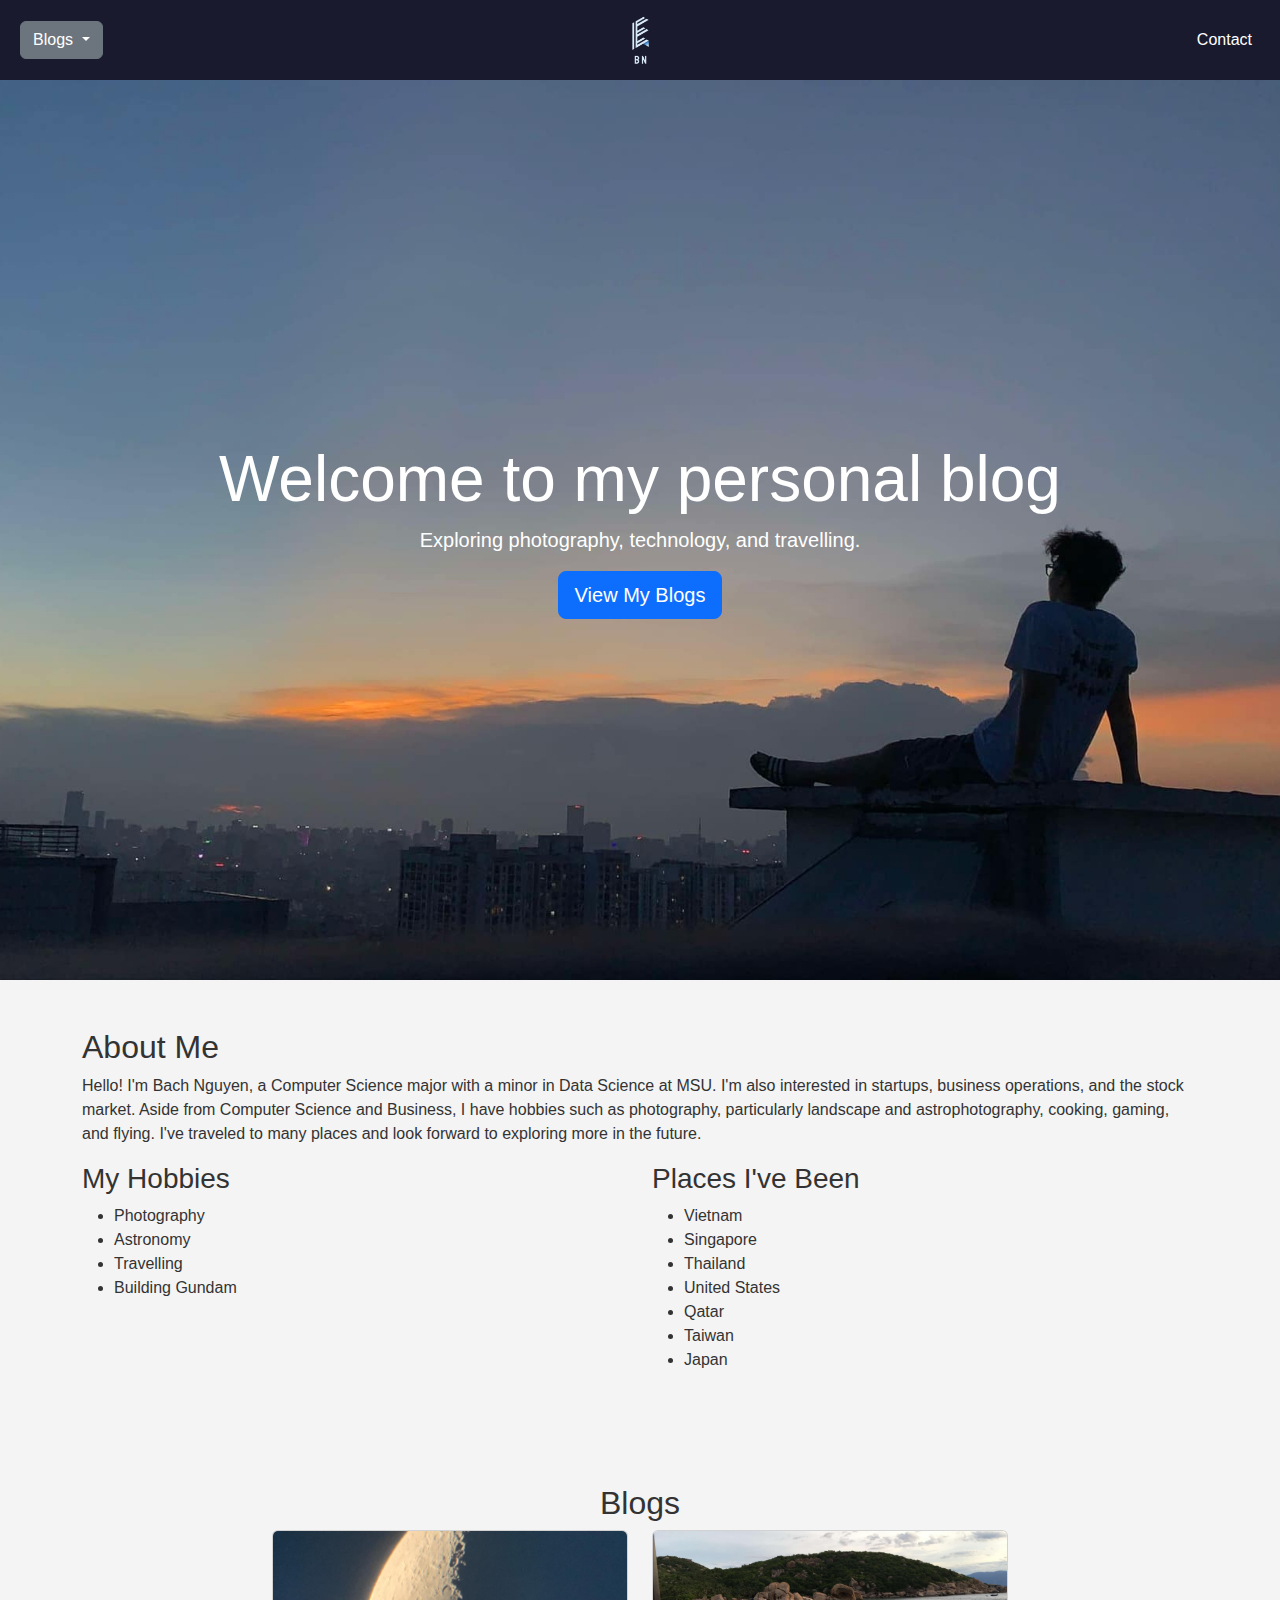
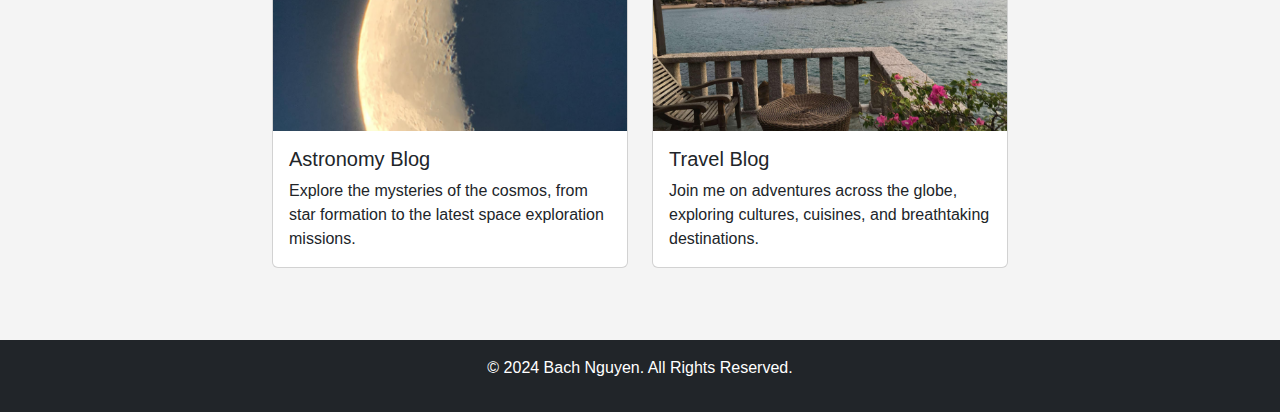
<file: index.html>
<!DOCTYPE html>
<html lang="en">
<head>
    <meta charset="UTF-8">
    <meta name="viewport" content="width=device-width, initial-scale=1.0">
    <title>Bach Nguyen's Blog</title>

    <!-- Bootstrap CSS -->
    <link rel="stylesheet" href="https://cdn.jsdelivr.net/npm/bootstrap@5.3.0/dist/css/bootstrap.min.css">
    
    <!-- Custom Stylesheet -->
    <link rel="stylesheet" href="style.css">
</head>
<body>


    <nav class="navbar navbar-expand-lg custom-navbar sticky-top">
        <div class="container-fluid">
            <div class="dropdown me-auto">
                <button class="btn btn-secondary dropdown-toggle" type="button" data-bs-toggle="dropdown">
                    Blogs
                </button>
                <ul class="dropdown-menu">
                    <li><a class="dropdown-item" href="astronomy_blog.html">Astronomy</a></li>
                    <li><a class="dropdown-item" href="travel_blog.html">Travelling</a></li>
                </ul>
            </div>
    
            <a class="navbar-brand mx-auto" href="index.html">
                <img src="images/logo.png" alt="Logo" style="height: 50px;">
            </a>
    
            <div class="navbar-nav ms-auto">
                <a class="nav-link text-white" href="contact.html">Contact</a>
            </div>
        </div>
    </nav>
    
    

    <!-- Hero Section -->
    <header class="hero-section text-white text-center d-flex align-items-center justify-content-center" style="background: url('images/sunset_sitting.jpeg') no-repeat center center/cover; height: 100vh;">
        <div class="container">
            <h1 class="display-3">Welcome to my personal blog</h1>
            <p class="lead">Exploring photography, technology, and travelling.</p>
            <a href="#portfolio" class="btn btn-primary btn-lg">View My Blogs</a>
        </div>
    </header>
        <!-- About Section -->
        <section id="about" class="container my-5">
            <h2>About Me</h2>
            <p>
                Hello! I'm Bach Nguyen, a Computer Science major with a minor in Data Science at MSU. I'm also interested in startups, business operations, and the stock market. 
                Aside from Computer Science and Business, I have hobbies such as photography, particularly landscape and astrophotography, cooking, gaming, and flying. 
                I've traveled to many places and look forward to exploring more in the future.
            </p>
            
            <div class="row">
                <div class="col-md-6">
                    <h3>My Hobbies</h3>
                    <ul>
                        <li>Photography</li>
                        <li>Astronomy</li>
                        <li>Travelling</li>
                        <li>Building Gundam</li>
                    </ul>
                </div>
                <div class="col-md-6">
                    <h3>Places I've Been</h3>
                    <ul>
                        <li>Vietnam</li>
                        <li>Singapore</li>
                        <li>Thailand</li>
                        <li>United States</li>
                        <li>Qatar</li>
                        <li>Taiwan</li>
                        <li>Japan</li>
                    </ul>
                </div>
            </div>
        </section>

<!-- Portfolio Section -->
<section id="portfolio" class="py-5">
    <div class="container">
        <h2 class="text-center">Blogs</h2>
        <div class="row d-flex justify-content-center">
            <!-- Blog 1: Gundam Blog -->
            <div class="col-lg-4 col-md-6 mb-4">
                <a href="astronomy_blog.html" class="text-decoration-none">
                    <div class="card">
                        <img src="images/moon.jpeg" class="card-img-top" alt="Gundam">
                        <div class="card-body"> 
                            <h5 class="card-title">Astronomy Blog</h5>
                            <p class="card-text">Explore the mysteries of the cosmos, from star formation to the latest space exploration missions.</p>
                        </div>
                    </div>
                </a>
            </div>

            <!-- Blog 2: Travel Blog -->
            <div class="col-lg-4 col-md-6 mb-4">
                <a href="travel_blog.html" class="text-decoration-none">
                    <div class="card">
                        <img src="images/sea.jpeg" class="card-img-top" alt="Travel">
                        <div class="card-body">
                            <h5 class="card-title">Travel Blog</h5>
                            <p class="card-text">Join me on adventures across the globe, exploring cultures, cuisines, and breathtaking destinations.</p>
                        </div>
                    </div>
                </a>
            </div>
        </div>
    </div>
</section>




    <!-- Footer -->
    <footer class="bg-dark text-white text-center py-3">
        <p>© 2024 Bach Nguyen. All Rights Reserved.</p>
    </footer>

    <script src="https://cdn.jsdelivr.net/npm/bootstrap@5.3.0/dist/js/bootstrap.bundle.min.js"></script>

</body>
</html>
</file>
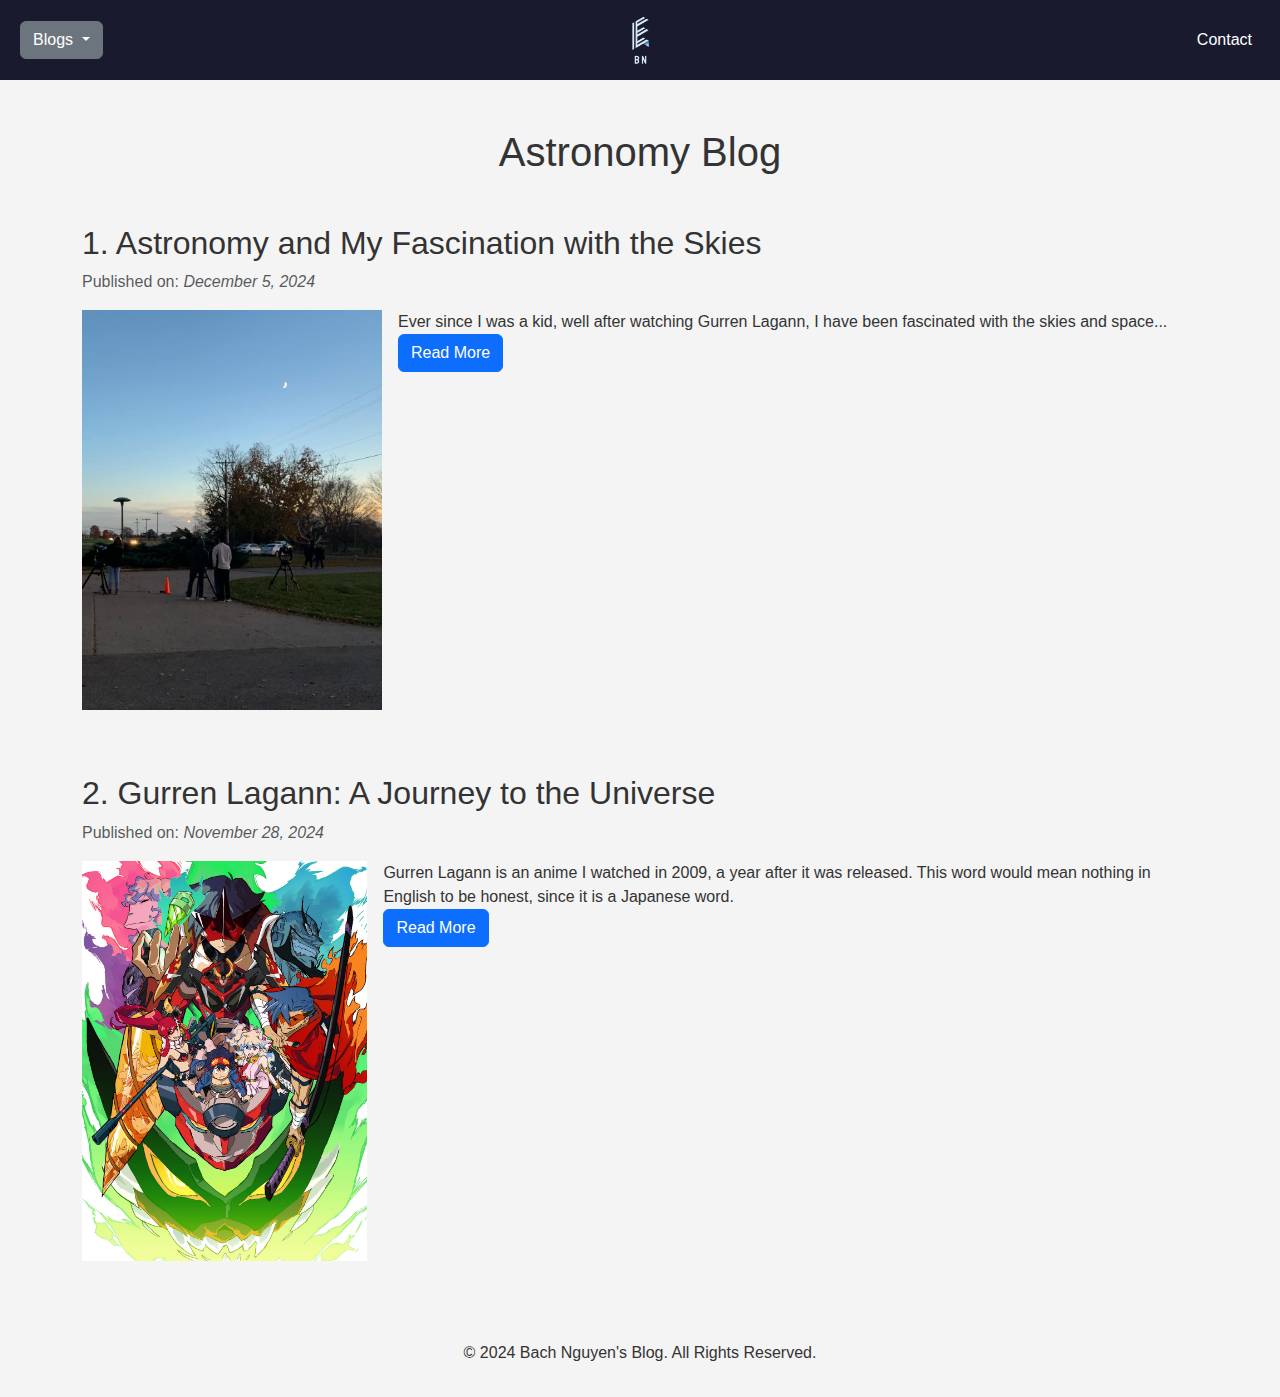
<file: astronomy_blog.html>
<!DOCTYPE html>
<html lang="en">
<head>
    <meta charset="UTF-8">
    <meta name="viewport" content="width=device-width, initial-scale=1.0">
    <title>Astronomy Blog</title>
    
    <!-- Bootstrap CSS -->
    <link rel="stylesheet" href="https://cdn.jsdelivr.net/npm/bootstrap@5.3.0/dist/css/bootstrap.min.css">
    
    <!-- Custom Stylesheet -->
    <link rel="stylesheet" href="style.css">
</head>
<body>

    <nav class="navbar navbar-expand-lg custom-navbar sticky-top">
        <div class="container-fluid">
            <div class="dropdown me-auto">
                <button class="btn btn-secondary dropdown-toggle" type="button" data-bs-toggle="dropdown">
                    Blogs
                </button>
                <ul class="dropdown-menu">
                    <li><a class="dropdown-item" href="astronomy_blog.html">Astronomy</a></li>
                    <li><a class="dropdown-item" href="travel_blog.html">Travelling</a></li>
                </ul>
            </div>
    
            <a class="navbar-brand mx-auto" href="index.html">
                <img src="images/logo.png" alt="Logo" style="height: 50px;">
            </a>
    
            <div class="navbar-nav ms-auto">
                <a class="nav-link text-white" href="contact.html">Contact</a>
            </div>
        </div>
    </nav>
    

<!-- Blog Content -->
<div class="container my-5">
    <h1 class="text-center mb-5">Astronomy Blog</h1>

    <!-- Blog Post Template -->
    <section class="mb-5">
        <h2>1. Astronomy and My Fascination with the Skies</h2>
        <p class="text-muted">Published on: <em>December 5, 2024</em></p>
        <div class="d-flex align-items-start">
            <img src="images/astro_background.jpeg" class="img-fluid mb-3 scaled-img me-3" alt="Black Hole">
            <div>
                <p class="teaser">
                    Ever since I was a kid, well after watching Gurren Lagann, I have been fascinated with the skies and space...
                </p>
        <div class="full-content collapse" id="post1">
            <p> I lived in Hanoi, which is the capital of Vietnam, so I did not have many chances to see the clear skies when it is dark. Bortle scale is a measure to see how light polluted your area is, with 9 as the largest which usually refers to cities and 1 is referred to perfect dark sky site, which is usually near mountains or national parks where there is no human/ artificial light.  To be able to see stars and space, I need to be in a low level Bortle zone, which is not the case in Hanoi. </p>
            <p>Even though I was not able to see the clear skies at night, Hanoi was able to make up for me by providing one of the most stunning sunsets I can ever ask for. I have been fortunate enough to take some pictures of Hanoi’s sunset during my time in my hometown. After studying abroad here in Michigan State University, I have had the opportunity to take part in numerous astronomy events here such as going to the planetarium to watch a sky simulation in the dome or going to the MSU observatory to observe space and extraterrestrial objects through the telescope. </p>
        </div>
        <button class="btn btn-primary toggle-btn" data-bs-toggle="collapse" data-bs-target="#post1">
            Read More
        </button>
    </div>
</div>
</section>

    <!-- Blog Post 2 -->
    <section class="mb-5">
        <h2>2. Gurren Lagann: A Journey to the Universe</h2>
        <p class="text-muted">Published on: <em>November 28, 2024</em></p>
        <div class="d-flex align-items-start">
            <img src="images/gurren_lagann.jpg" class="img-fluid mb-3 scaled-img me-3" alt="Gurren Lagann">
            <div>
                <p class="teaser">
                    Gurren Lagann is an anime I watched in 2009, a year after it was released. This word would mean nothing in English to be honest, since it is a Japanese word.
                </p>
        <div class="full-content collapse" id="post2">
            <p>With Gurren meaning red and lagann is the face, together. Gurren is the name of a bigger mecha that the character Kamina controls while Lagann is the name of the smaller mecha that Simon controls. Together, they combine into Gurren Lagann. Gurren lagann is an anime about a boy trying to break through limits; after finding a buried robot under the ground, he has been together with the mecha to explore new horizons, make new friends and new enemies. From living underground to digging his way up to the surface and then to the edge of the universe.</p>
            <p>I consider this to be one of my core memories and one of the things that define me. Gurren lagann is not just a movie about mecha and friendship powers, it has taught me various lessons about not giving up, dealing with the loss of your loved ones and even going to the end of the universe to find your loved ones again. Gurren Lagann has sparked my love for mecha/robots, astronomy and flying to the skies.</p>
        </div>
        <button class="btn btn-primary toggle-btn" data-bs-toggle="collapse" data-bs-target="#post2">
            Read More
        </button>
    </div>
</div>
</section>

    <!-- Add more blog sections as needed -->
</div>

<!-- Footer -->
<footer class="text-center py-3">
    <p>&copy; 2024 Bach Nguyen's Blog. All Rights Reserved.</p>
</footer>

<!-- Bootstrap JS -->
<script src="https://cdn.jsdelivr.net/npm/bootstrap@5.3.0/dist/js/bootstrap.bundle.min.js"></script>

<!-- Custom JavaScript -->
<script src="index.js"></script>

</body>
</html>
</file>
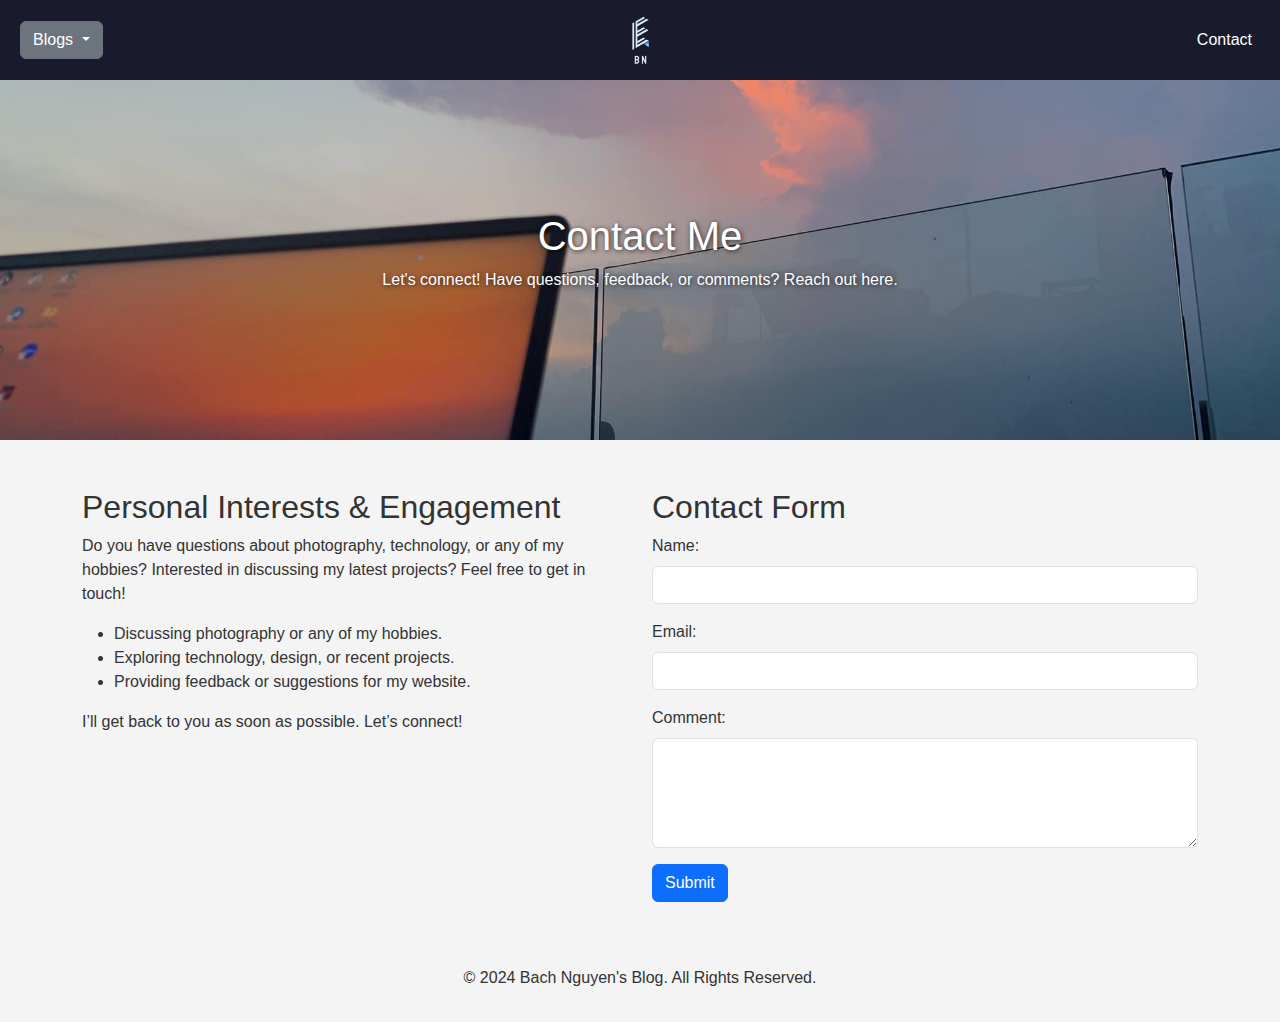
<file: contact.html>
<!DOCTYPE html>
<html lang="en">
<head>
    <meta charset="UTF-8">
    <meta name="viewport" content="width=device-width, initial-scale=1.0">
    <title>Contact - Bach Nguyen</title>
    
    <!-- Bootstrap CSS -->
    <link rel="stylesheet" href="https://cdn.jsdelivr.net/npm/bootstrap@5.3.0/dist/css/bootstrap.min.css">
    
    <!-- Custom Stylesheet -->
    <link rel="stylesheet" href="style.css">
</head>
<body>

    <nav class="navbar navbar-expand-lg custom-navbar sticky-top">
        <div class="container-fluid">
            <div class="dropdown me-auto">
                <button class="btn btn-secondary dropdown-toggle" type="button" data-bs-toggle="dropdown">
                    Blogs
                </button>
                <ul class="dropdown-menu">
                    <li><a class="dropdown-item" href="astronomy_blog.html">Astronomy</a></li>
                    <li><a class="dropdown-item" href="travel_blog.html">Travelling</a></li>
                </ul>
            </div>
    
            <a class="navbar-brand mx-auto" href="index.html">
                <img src="images/logo.png" alt="Logo" style="height: 50px;">
            </a>
    
            <div class="navbar-nav ms-auto">
                <a class="nav-link text-white" href="contact.html">Contact</a>
            </div>
        </div>
    </nav>
    

    <!-- Hero Section -->
    <section class="hero-section" style="background-image: url('images/sunset_laptop.jpeg'); height: 40vh; display: flex; align-items: center; justify-content: center;">
        <div class="hero-text" style="text-align: center; color: white;">
            <h1>Contact Me</h1>
            <p>Let's connect! Have questions, feedback, or comments? Reach out here.</p>
        </div>
    </section>

        <!-- Main Content Section -->
        <section class="container my-5">
            <div class="row">
                <!-- Personal Interests Section -->
                <div class="col-md-6">
                    <h2>Personal Interests & Engagement</h2>
                    <p>Do you have questions about photography, technology, or any of my hobbies? Interested in discussing my latest projects? Feel free to get in touch!</p>
                    <ul>
                        <li>Discussing photography or any of my hobbies.</li>
                        <li>Exploring technology, design, or recent projects.</li>
                        <li>Providing feedback or suggestions for my website.</li>
                    </ul>
                    <p>I’ll get back to you as soon as possible. Let’s connect!</p>
                </div>
    
                <!-- Contact Form Section -->
                <div class="col-md-6">
                    <h2>Contact Form</h2>
                    <form action="#" method="post">
                        <div class="mb-3">
                            <label for="name" class="form-label">Name:</label>
                            <input type="text" id="name" name="name" class="form-control" required>
                        </div>
                        <div class="mb-3">
                            <label for="email" class="form-label">Email:</label>
                            <input type="email" id="email" name="email" class="form-control" required>
                        </div>
                        <div class="mb-3">
                            <label for="comment" class="form-label">Comment:</label>
                            <textarea id="comment" name="comment" rows="4" class="form-control" required></textarea>
                        </div>
                        <button type="submit" class="btn btn-primary">Submit</button>
                    </form>
                </div>
            </div>
        </section>

<!-- Footer -->
<footer class="text-center py-3">
    <p>&copy; 2024 Bach Nguyen's Blog. All Rights Reserved.</p>
</footer>

    <!-- Bootstrap JS and Custom JS -->
    <script src="https://cdn.jsdelivr.net/npm/bootstrap@5.3.0/dist/js/bootstrap.bundle.min.js"></script>
    <script src="index.js"></script>
</body>
</html>
</file>
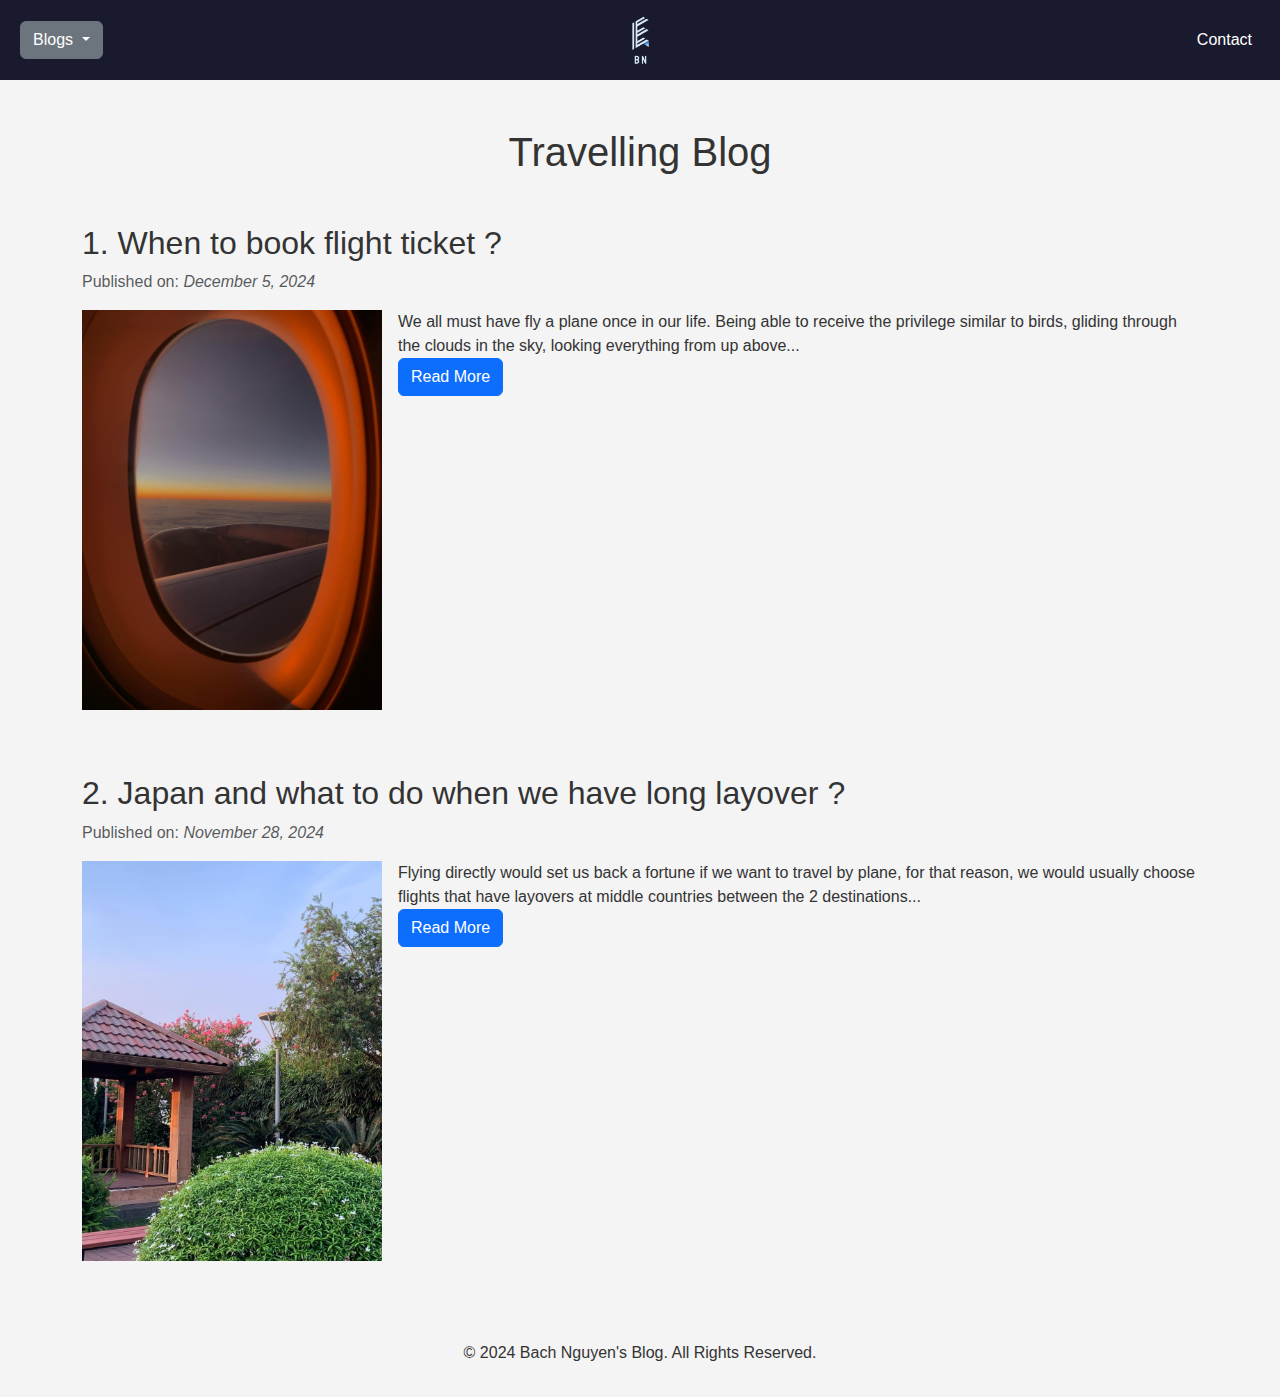
<file: travel_blog.html>
<!DOCTYPE html>
<html lang="en">
<head>
    <meta charset="UTF-8">
    <meta name="viewport" content="width=device-width, initial-scale=1.0">
    <title>Travel Blog</title>
    
    <!-- Bootstrap CSS -->
    <link rel="stylesheet" href="https://cdn.jsdelivr.net/npm/bootstrap@5.3.0/dist/css/bootstrap.min.css">
    
    <!-- Custom Stylesheet -->
    <link rel="stylesheet" href="style.css">
</head>
<body>

<nav class="navbar navbar-expand-lg custom-navbar sticky-top">
    <div class="container-fluid">
        <div class="dropdown me-auto">
            <button class="btn btn-secondary dropdown-toggle" type="button" data-bs-toggle="dropdown">
                Blogs
            </button>
            <ul class="dropdown-menu">
                <li><a class="dropdown-item" href="astronomy_blog.html">Astronomy</a></li>
                <li><a class="dropdown-item" href="travel_blog.html">Travelling</a></li>
            </ul>
        </div>

        <a class="navbar-brand mx-auto" href="index.html">
            <img src="images/logo.png" alt="Logo" style="height: 50px;">
        </a>

        <div class="navbar-nav ms-auto">
            <a class="nav-link text-white" href="contact.html">Contact</a>
        </div>
    </div>
</nav>


<!-- Blog Content -->
<div class="container my-5">
    <h1 class="text-center mb-5">Travelling Blog</h1>

    <!-- Blog Post Template -->
    <section class="mb-5">
        <h2>1. When to book flight ticket ?</h2>
        <p class="text-muted">Published on: <em>December 5, 2024</em></p>
        <div class="d-flex align-items-start">
            <img src="images/sunset_plane.jpeg" class="img-fluid mb-3 scaled-img me-3" alt="window plane sunset">
            <div>
                <p class="teaser">
                    We all must have fly a plane once in our life. Being able to receive the privilege similar to birds, gliding through the clouds in the sky, looking everything from up above...
                </p>
        <div class="full-content collapse" id="post1">
            <p>Travelling by plane has been one of the most efficient way of transportation between 2 destinations. But this efficient comes with a price, unlike mobile vehicle, the operation price of a plane is enormous, therefore, the plane ticket of the passenger is usually high.</p> 

            <p>As a international student, every time I want to go home during breaks, that seems possible with the price of the plane tickets, since my home is halfway around earth, the plane ticket is more expensive comparing to the ticket to other places. Therefore, to be able to not going bankrupt after purchasing a plane ticket, I want to minimize the money I spent buying the ticket. In this blog, I will show some of the tricks and tips I did to be able to purchase the plane ticket at low prices.</p>

            <p>For international flight, you would want to monitor the prices of the ticket 6 months before the departure day. By comparing the prices, you would see what is the average prices and you can determine what is the lowest prices of them all. Some of the sites that we can use to check for plane tickets are Google flight, Skyscanner, and Expedia, these are some of the prices that are trustworthy, but be careful of 3rd parties website since they usually have bad reviews or bad customer services or fake flight tickets that does not reflect their actual price.</p>

            <p>For domestic flight, you would want to check up the flight 2 months before the flight departure since airlines usually have better flight schedule during that time. Since we are in Lansing, Michigan, which is quite the middle of the US, in order to get the cheaper flights, we would want to go to bigger plane hub such as ORD or JFK.  </p>
        </div>
        <button class="btn btn-primary toggle-btn" data-bs-toggle="collapse" data-bs-target="#post1">
            Read More
        </button>
    </div>
</div>
</section>

    <!-- Blog Post 2 -->
    <section class="mb-5">
        <h2>2. Japan and what to do when we have long layover ?</h2>
        <p class="text-muted">Published on: <em>November 28, 2024</em></p>
        <div class="d-flex align-items-start">
            <img src="images/japan.jpeg" class="img-fluid mb-3 scaled-img me-3" alt="Gurren Lagann">
            <div>
                <p class="teaser">
                    Flying directly would set us back a fortune if we want to travel by plane, for that reason, we would usually choose flights that have layovers at middle countries between the 2 destinations...
                </p>
        <div class="full-content collapse" id="post2">
            <p>Sometime, we would have to go through customs or we would stay at lounges to wait for our next flight. Having a few hours layover is a casual thing for me since I usually travels with the cheapest flight and since my destination is in Michigan, I usually have to pick to either fly to the West with a stop in San Francisco and another stop in some of the Asian countries or I would have to go to New York with a stop in some Middle East countries. I really enjoy flying to new destinations and exploring their countries. 
            </p>
            <p>In this case of having a long layover with more than 8 hours in a transit country, sitting in a airport with be a waste and really boring. In this article, I will guide you on what to do if you have a long layover in Japan. Coming to Japan, you can not go outside if you are not a citizen of the countries that does not require Visa to enter or you either have a visa. In most case, as a tourist, having a long layover in Japan, you can apply for the Japan shore pass to get access to Japan. </p>
            <p>
            After getting the visa or shore pass, you are able to enter Japan and explore the country. There is a few thing you need to consider when exploring Japan. First, People will usually transit at Narita International Airport or Haneda International Airport. Haneda is in Tokyo while Narita is in Chiba, which is an hour train from Tokyo. If you land in Haneda, there is nothing to worry, you just need to get out of the Airport and explore, but if you land in Narita, you would want to consider buying a train ticket to Tokyo. You can be a Keisei Train ticket which would set you back around 26 dollars and it would take you around 1 hour to reach Tokyo. Once you have reach Tokyo, you can go to other famous near by places such as Akihabara, Shibuya or Shinjuku. There is a lot of activities and goods to buy in Japan, if you buy a lot of things and you are not able to fit in your bad, there will be some shops near Ueno station where they sell really cheap suitcase.   
            </p>
        </div>
        <button class="btn btn-primary toggle-btn" data-bs-toggle="collapse" data-bs-target="#post2">
            Read More
        </button>
    </div>
</div>
</section>

    <!-- Add more blog sections as needed -->
</div>

<!-- Footer -->
<footer class="text-center py-3">
    <p>&copy; 2024 Bach Nguyen's Blog. All Rights Reserved.</p>
</footer>

<!-- Bootstrap JS -->
<script src="https://cdn.jsdelivr.net/npm/bootstrap@5.3.0/dist/js/bootstrap.bundle.min.js"></script>

<!-- Custom JavaScript -->
<script src="index.js"></script>

</body>
</html>
</file>
<file: style.css>
/* Global Styles */
* {
    box-sizing: border-box;
    margin: 0;
    padding: 0;
}

body {
    font-family: Arial, sans-serif;
    background-color: #f4f4f4;
    color: #333;
}

/* Custom Navbar */
.custom-navbar {
    background-color: #1a1a2e;
    padding: 10px 20px;
}

.navbar .container-fluid {
    display: flex;
    justify-content: center;
    align-items: center;
    position: relative;
}

.navbar .dropdown {
    position: absolute;
    left: 0;
}

.navbar .navbar-nav {
    position: absolute;
    right: 0;
}

.navbar-brand {
    display: flex;
    justify-content: center;
}

.navbar-nav .nav-link {
    color: white !important;
    margin-left: 15px;
}

.navbar-brand img {
    height: 50px;
}

.nav-link {
    color: white !important;
    margin-left: 15px;
}

/* Dropdown Menu */
.dropdown-menu {
    background-color: #333 !important;
    border: none;
}

.dropdown-item {
    color: white !important;
}

.dropdown-item:hover {
    background-color: #444 !important;
}

/* Hero Section */
.hero-section {
    height: 100vh;
    width: 100%;
    background-size: cover;
    background-position: center;
}

.hero-section .hero-text h1,
.hero-section .hero-text p {
    color: white !important;
    text-shadow: 1px 1px 5px rgba(0, 0, 0, 0.7); 
}

/* Optional Card Hover Effect */
.card:hover {
    transform: scale(1.05);
    transition: transform 0.3s ease;
}

.card-img-top {
    height: 200px;
    object-fit: cover;
}

.scaled-img {
    width: 300px; 
    height: 400px; 
    object-fit: cover;
}

.d-flex .teaser, .full-content {
    margin: 0; /* Align text cleanly with the image */
}

.me-3 {
    margin-right: 1rem; /* Space between image and text */
}

.custom-navbar {
    position: sticky;
    top: 0;
    z-index: 1020; /* Ensures it stays above other elements */
}


/* Responsive Adjustments */
@media (max-width: 992px) {
    .navbar-nav {
        flex-direction: column;
        align-items: flex-start;
        padding-left: 15px;
    }

    .navbar .dropdown,
    .navbar .navbar-nav {
        position: static;
    }

    .navbar-brand {
        order: 1;
        margin: 0 auto;
    }
}
</file>
